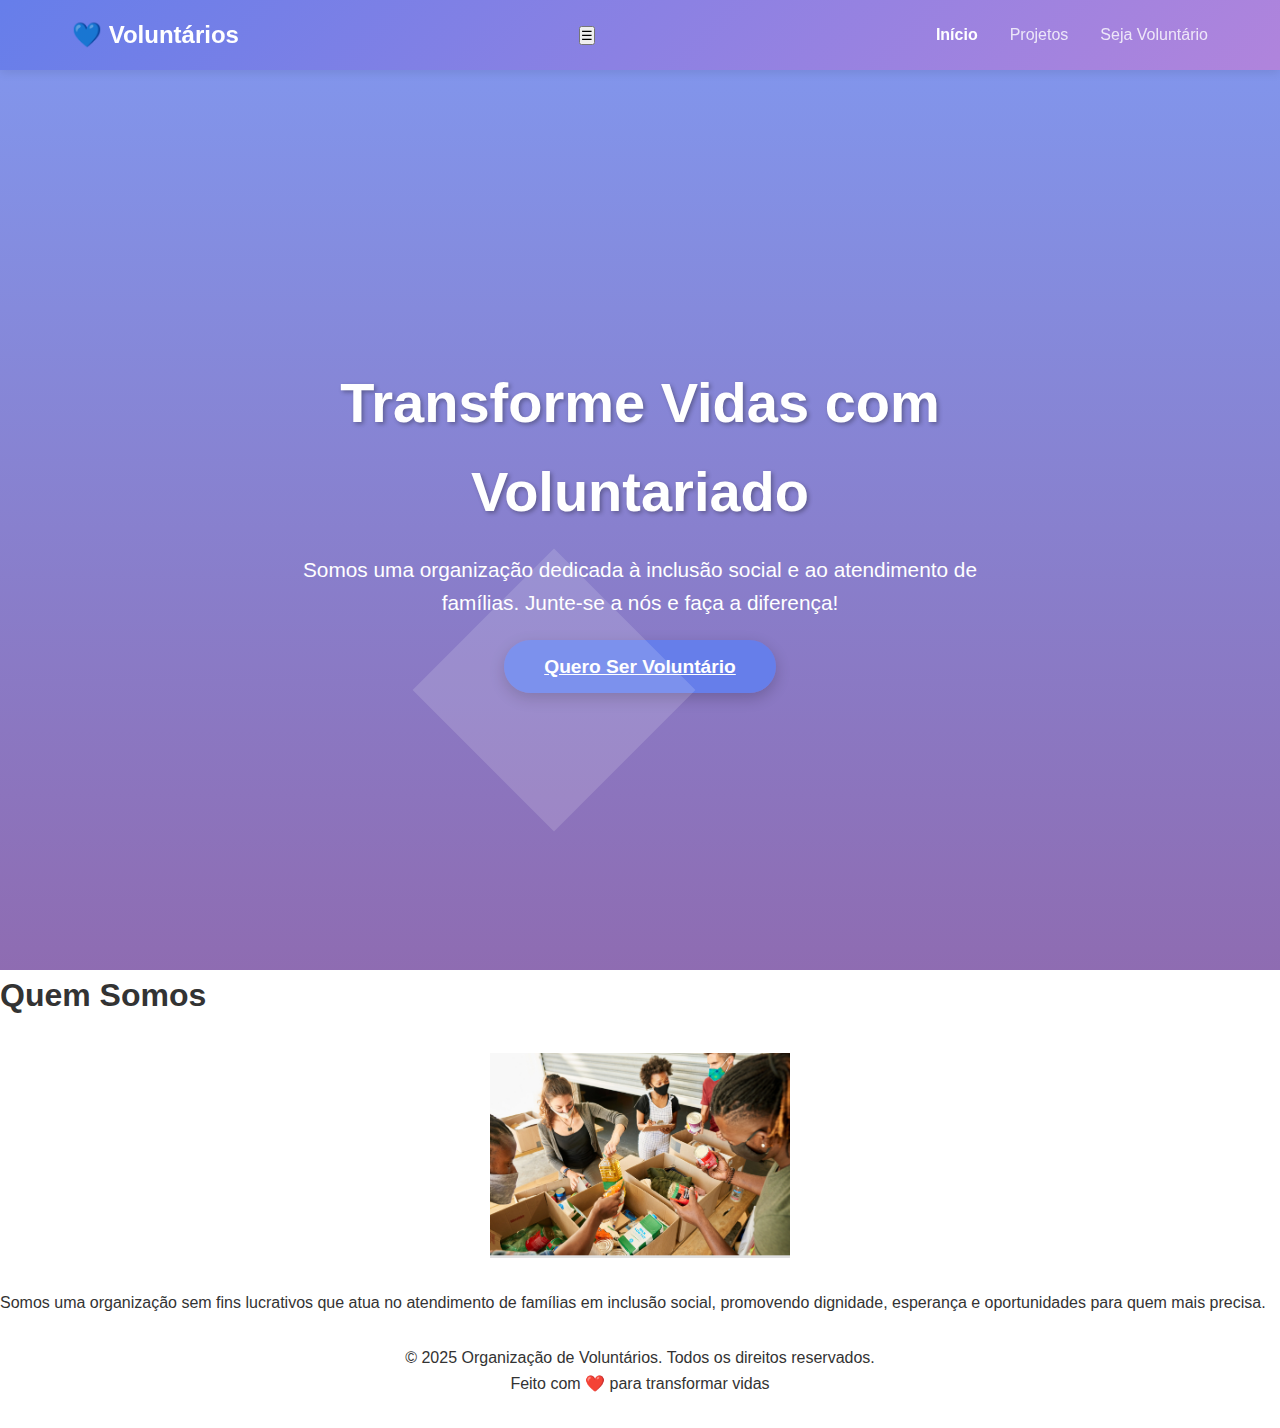
<file: index.html>
<!DOCTYPE html>
<html lang="pt-BR">
<head>
    <meta charset="UTF-8">
    <meta name="viewport" content="width=device-width, initial-scale=1.0">
    <title>Organização de Voluntários - Início</title>
    <link rel="stylesheet" href="css/style.css">
</head>
<body>
    <!-- Header -->
    <header>
        <nav>
            <div class="logo">&#128153; Voluntários</div>
            <button class="menu-toggle" onclick="toggleMenu()">☰</button>
            <ul id="navMenu">
                <li><a href="index.html" class="active">Início</a></li>
                <li><a href="projeto.html">Projetos</a></li>
                <li><a href="cadastro.html">Seja Voluntário</a></li>

            </ul>
        </nav>
    </header>

    <!-- Hero Section -->
    <section class="hero">
        <div class="hero-content">
            <h1>Transforme Vidas com Voluntariado</h1>
            <p>Somos uma organização dedicada à inclusão social e ao atendimento de famílias. Junte-se a nós e faça a diferença!</p>
            <a href="cadastro.html" class="btn-primary">Quero Ser Voluntário</a>
            </div>
    </section> 
    <!-- Quem Somos -->
    <section class="about">
        <h1>Quem Somos</h1>
         <img src="midia/voluntarioss.png" alt="Voluntários ajudando a comunidade" class="hero-image">
        <p>Somos uma organização sem fins lucrativos que atua no atendimento de famílias em inclusão social, promovendo dignidade, esperança e oportunidades para quem mais precisa.</p>
    </section>  
 
    <footer>
        <p>&copy; 2025 Organização de Voluntários. Todos os direitos reservados.</p>
     <p>Feito com &#10084;&#65039; para transformar vidas</p>
    </footer>

    <script src="script.js"></script>
</body>
</html>
</file>
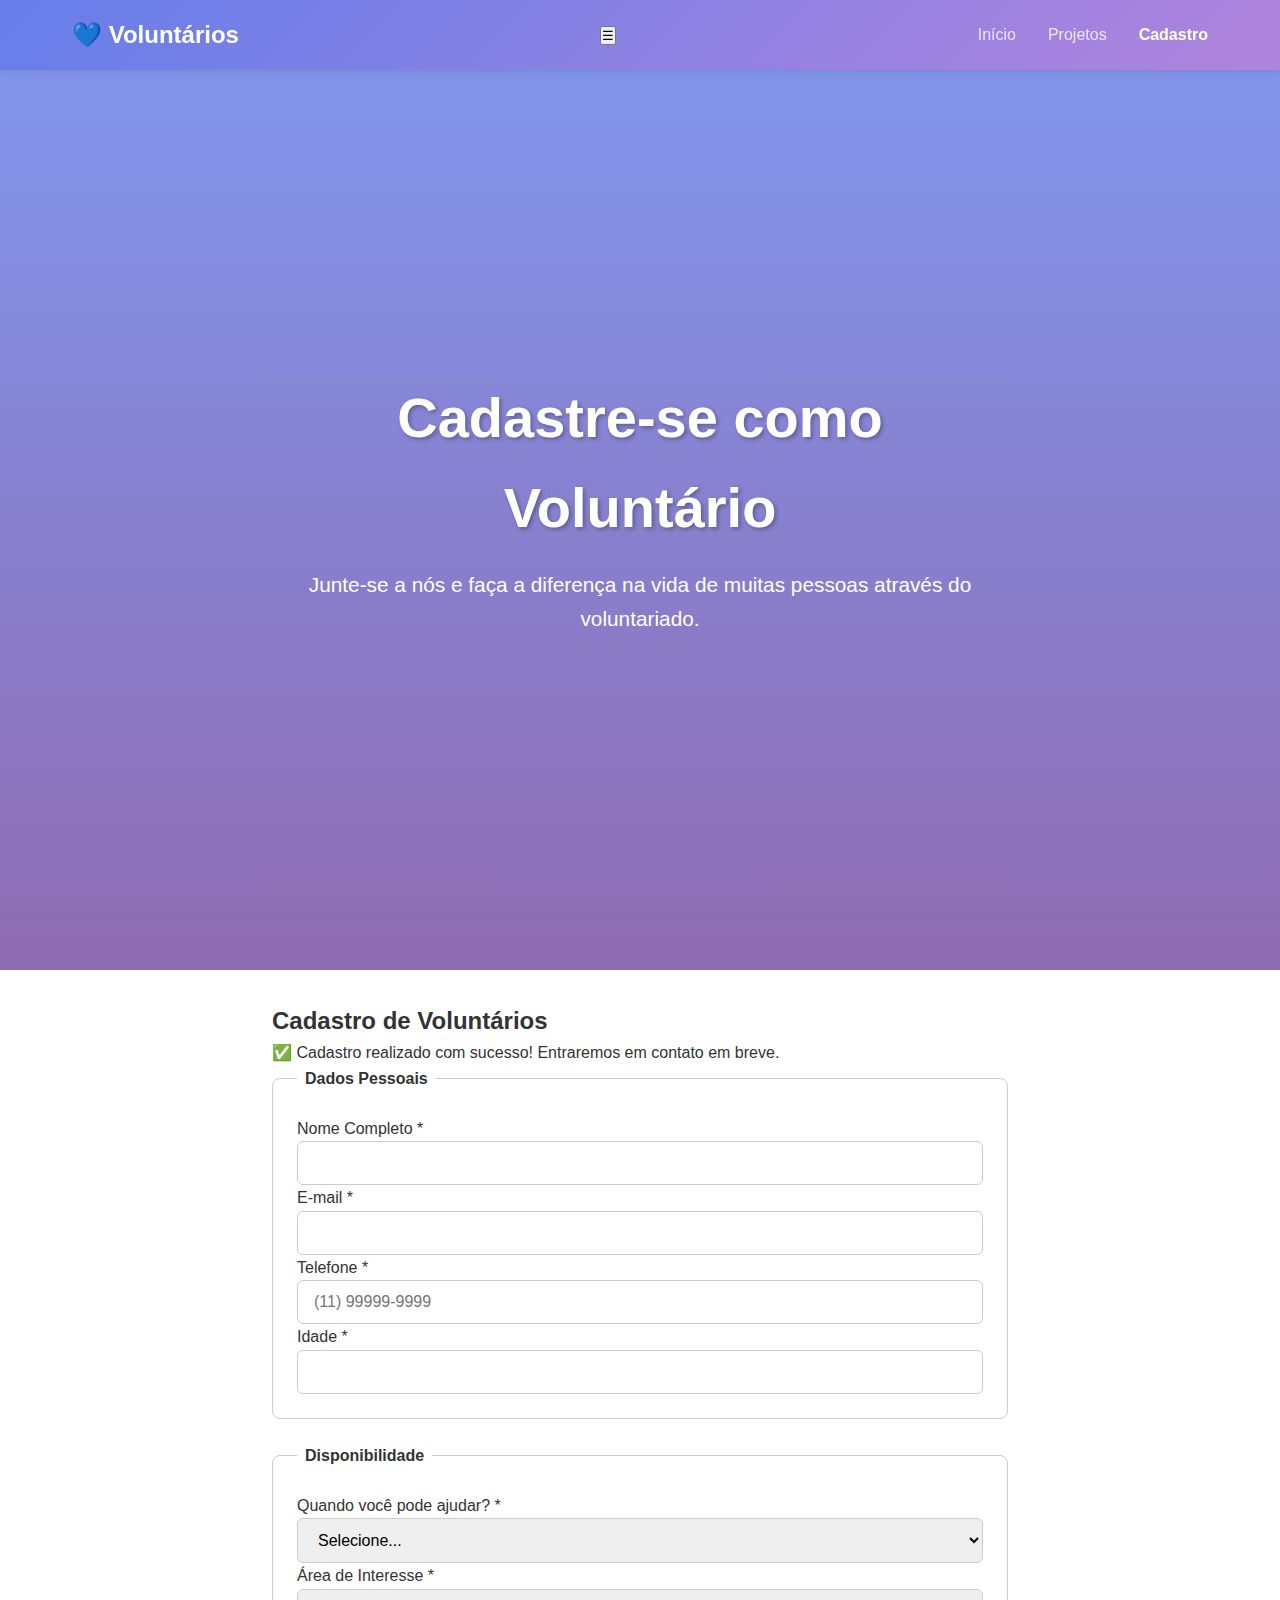
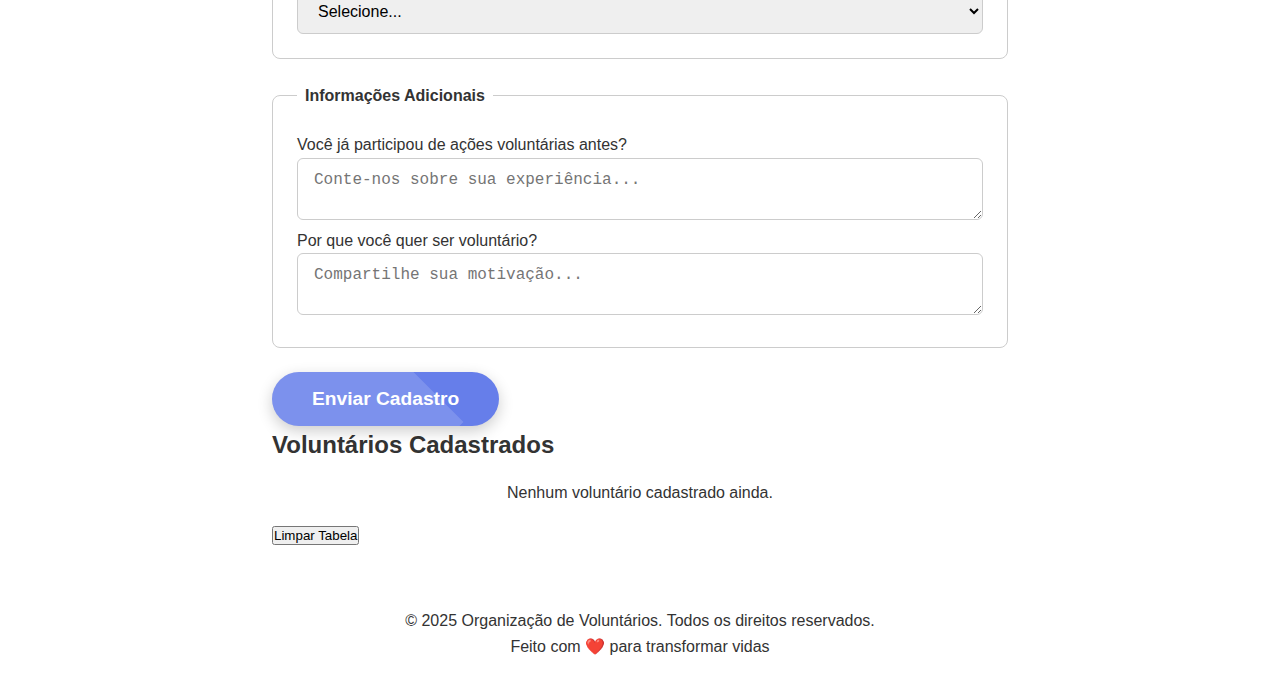
<file: cadastro.html>
<!DOCTYPE html>
<html lang="pt-BR">
<head>
    <meta charset="UTF-8">
    <meta name="viewport" content="width=device-width, initial-scale=1.0">
    <title>Cadastro de Voluntários</title>
    <link rel="stylesheet" href="css/style.css">
</head>
<body>
    <!-- Header -->
    <header>
        <nav>
           <div class="logo">&#128153; Voluntários</div>
            <button class="menu-toggle" onclick="toggleMenu()">☰</button>
            <ul id="navMenu">
                <li><a href="index.html">Início</a></li>
                <li><a href="projeto.html">Projetos</a></li>
                <li><a href="cadastro.html" class="active">Cadastro</a></li>
            </ul>
        </nav>
    </header>

   
    <section class="hero hero-cadastro">
        <div class="hero-content">
            <h1>Cadastre-se como Voluntário</h1>
            <p>Junte-se a nós e faça a diferença na vida de muitas pessoas através do voluntariado.</p>
        </div>
    </section>

    <!-- Formulário de Cadastro -->
    <main>
        <section class="signup-section">
            <h2>Cadastro de Voluntários</h2>
          <div class="success-message" id="successMessage">
                ✅ Cadastro realizado com sucesso! Entraremos em contato em breve.
            </div>
            <form id="volunteerForm" onsubmit="handleSubmit(event)">
                <fieldset>
                    <legend>Dados Pessoais</legend>
                    <div class="form-group">
                        <label for="nome">Nome Completo *</label>
                        <input type="text" id="nome" name="nome" required>
                    </div>
                    <div class="form-group">
                        <label for="email">E-mail *</label>
                        <input type="email" id="email" name="email" required>
                    </div>
                    <div class="form-group">
                        <label for="telefone">Telefone *</label>
                        <input type="tel" id="telefone" name="telefone" placeholder="(11) 99999-9999" required>
                    </div>
                    <div class="form-group">
                        <label for="idade">Idade *</label>
                        <input type="number" id="idade" name="idade" min="16" max="100" required>
                    </div>
                </fieldset>

                <fieldset>
                    <legend>Disponibilidade</legend>
                    <div class="form-group">
                        <label for="disponibilidade">Quando você pode ajudar? *</label>
                        <select id="disponibilidade" name="disponibilidade" required>
                            <option value="">Selecione...</option>
                            <option value="fins-de-semana">Fins de semana</option>
                            <option value="dias-uteis">Dias úteis</option>
                            <option value="flexivel">Horário flexível</option>
                            <option value="pontual">Ações pontuais</option>
                        </select>
                    </div>
                    <div class="form-group">
                        <label for="area-interesse">Área de Interesse *</label>
                        <select id="area-interesse" name="area-interesse" required>
                            <option value="">Selecione...</option>
                            <option value="distribuicao-alimentos">Distribuição de Alimentos</option>
                            <option value="educacao">Educação e Capacitação</option>
                            <option value="saude">Apoio à Saúde</option>
                            <option value="administrativo">Apoio Administrativo</option>
                            <option value="qualquer">Qualquer área</option>
                        </select>
                    </div>
                </fieldset>

                <fieldset>
                    <legend>Informações Adicionais</legend>
                    <div class="form-group">
                        <label for="experiencia">Você já participou de ações voluntárias antes?</label>
                        <textarea id="experiencia" name="experiencia" placeholder="Conte-nos sobre sua experiência..."></textarea>
                    </div>
                    <div class="form-group">
                        <label for="motivacao">Por que você quer ser voluntário?</label>
                        <textarea id="motivacao" name="motivacao" placeholder="Compartilhe sua motivação..."></textarea>
                    </div>
                </fieldset>

                <button type="submit" class="btn-primary">Enviar Cadastro</button>
            </form>
           <!-- Lista de Voluntários Cadastrados -->
            <section class="voluntarios-lista">
                <h2>Voluntários Cadastrados</h2>
                <div id="tabelaVoluntarios">                   
                </div>
                <button onclick="limparTabela()">Limpar Tabela</button>
            </section>

        </section>
    </main>

    <!-- Footer -->
    <footer>
        <p>&copy; 2025 Organização de Voluntários. Todos os direitos reservados.</p>
    <p>Feito com &#10084;&#65039; para transformar vidas</p>
    </footer>

    <script src="script.js"></script>
</body>
</html>
</file>
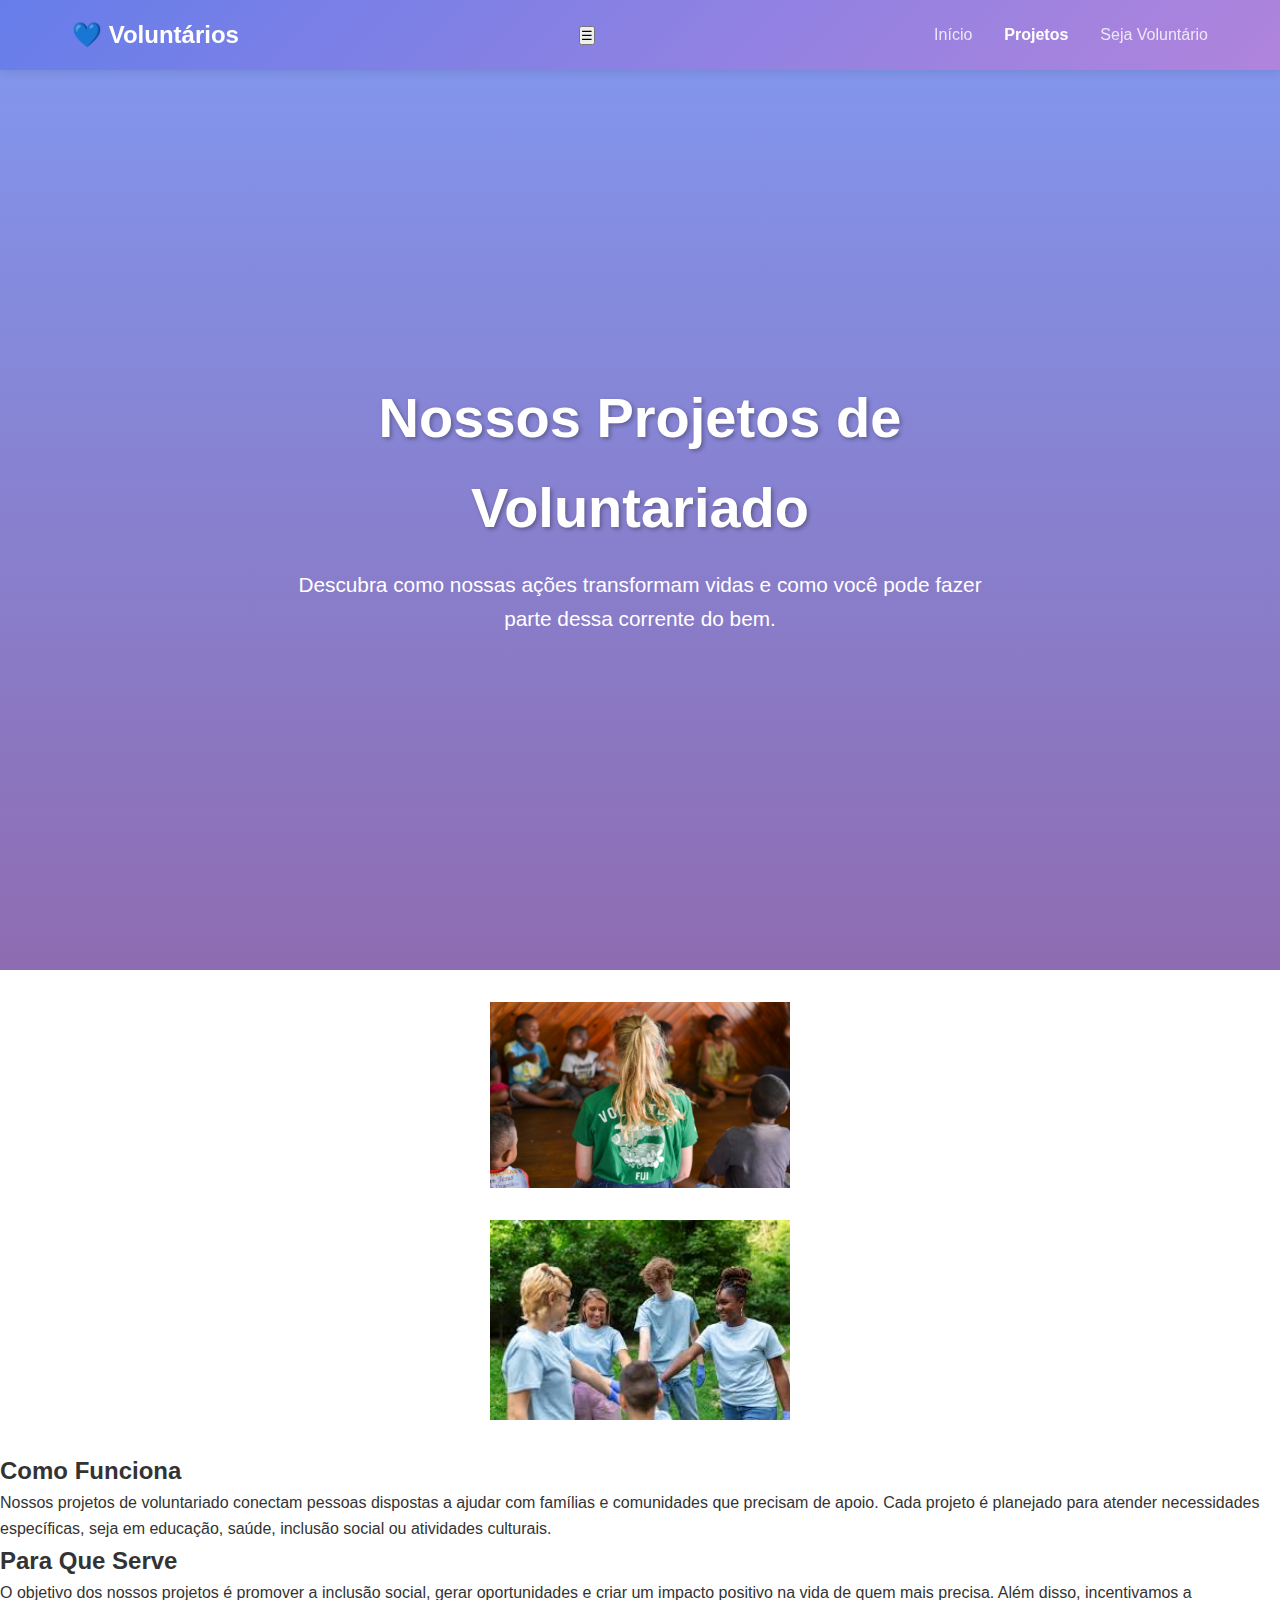
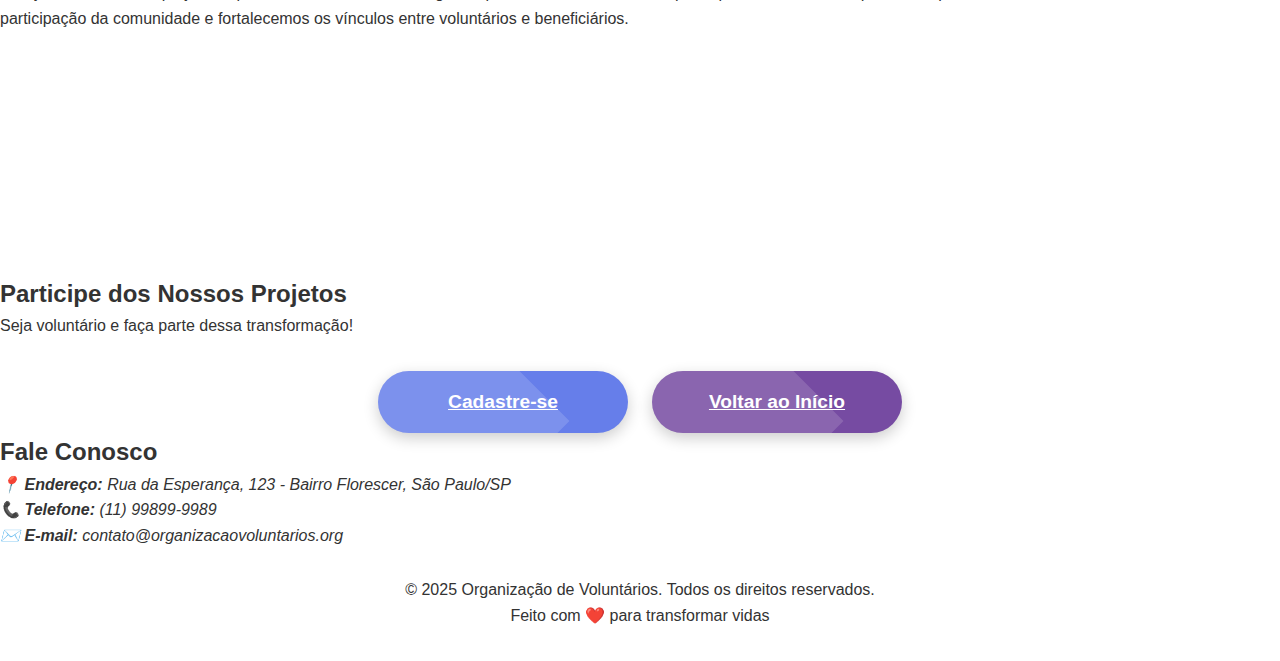
<file: projeto.html>
<!DOCTYPE html>
<html lang="pt-BR">
<head>
    <meta charset="UTF-8">
    <meta name="viewport" content="width=device-width, initial-scale=1.0">
    <title>Projetos de Voluntariado</title>
    <link rel="stylesheet" href="css/style.css">
</head>
<body>
    <!-- Header -->
    <header>
        <nav>
            <div class="logo">💙 Voluntários</div>
            <button class="menu-toggle" onclick="toggleMenu()">☰</button>
            <ul id="navMenu">
                <li><a href="index.html">Início</a></li>
                <li><a href="projeto.html" class="active">Projetos</a></li>
                <li><a href="cadastro.html">Seja Voluntário</a></li>
            </ul>
        </nav>
    </header>

    <!-- Hero Section -->
    <section class="hero">
        <div class="hero-content">
            <h1>Nossos Projetos de Voluntariado</h1>
            <p>Descubra como nossas ações transformam vidas e como você pode fazer parte dessa corrente do bem.</p>
        </div>
    </section>

    <!-- Sobre o Projeto -->
    <section class="about">
         <img src="midia/foto.voluntario.Jpeg" alt="Voluntários ajudando a comunidade" class="hero-image">
         <img src="midia/voluntariado.jpg" alt="Voluntário sorridente" class="hero-image">
        <h2>Como Funciona</h2>
        <p>Nossos projetos de voluntariado conectam pessoas dispostas a ajudar com famílias e comunidades que precisam de apoio. Cada projeto é planejado para atender necessidades específicas, seja em educação, saúde, inclusão social ou atividades culturais.</p>

        <h2>Para Que Serve</h2>
        <p>O objetivo dos nossos projetos é promover a inclusão social, gerar oportunidades e criar um impacto positivo na vida de quem mais precisa. Além disso, incentivamos a participação da comunidade e fortalecemos os vínculos entre voluntários e beneficiários.</p>

        <div class="impact-cards">
            <div class="card">
                <div class="card-icon">📚</div>
                <h3>Educação</h3>
                <p>Projetos que oferecem suporte escolar, reforço e capacitação para crianças e adultos.</p>
            </div>
            <div class="card">
                <div class="card-icon">🏥</div>
                <h3>Saúde</h3>
                <p>Campanhas de conscientização, atendimento básico e apoio a pessoas em vulnerabilidade.</p>
            </div>
            <div class="card">
                <div class="card-icon">🎨</div>
                <h3>Cultura e Inclusão</h3>
                <p>Atividades culturais e sociais que promovem integração, autoestima e cidadania.</p>
            </div>
        </div>
    </section>

    <!-- Call to Action -->
    <section class="cta">
        <div class="cta-content">
            <h2>Participe dos Nossos Projetos</h2>
            <p>Seja voluntário e faça parte dessa transformação!</p>
            <div class="cta-buttons">
                <a href="cadastro.html" class="btn-primary">Cadastre-se</a>
                <a href="index.html" class="btn-secondary">Voltar ao Início</a>
            </div>
        </div>
    </section>

    <!-- Contato -->
    <section class="contact">
        <h2>Fale Conosco</h2>
        <address>
            <p>📍 <strong>Endereço:</strong> Rua da Esperança, 123 - Bairro Florescer, São Paulo/SP</p>
            <p>📞 <strong>Telefone:</strong> (11) 99899-9989</p>
            <p>✉️ <strong>E-mail:</strong> contato@organizacaovoluntarios.org</p>
        </address>
    </section>

    <!-- Footer -->
    <footer>
        <p>&copy; 2025 Organização de Voluntários. Todos os direitos reservados.</p>
        <p>Feito com ❤️ para transformar vidas</p>
    </footer>

    <script src="script.js"></script>
</body>
     
</html>
</file>
<file: css/style.css>
* {
    margin: 0;
    padding: 0;
    box-sizing: border-box;
}


body {
    font-family: 'Segoe UI', Tahoma, Geneva, Verdana, sans-serif;
    line-height: 1.6;
    color: #333;
}


/* ==========================
   Header e Navegação
   ========================== */
header {
    background: linear-gradient(135deg, #667eea 0%, #b084dc 100%);
    color: white;
    padding: 1rem 0;
    position: fixed;
    width: 100%;
    top: 0;
    z-index: 1000;
    box-shadow: 0 2px 10px rgba(0,0,0,0.1);
}

.hero-image{
    display: block;
    margin: 2rem auto;
    width: 300px;
    height: auto;
}
 


nav {
    max-width: 1200px;
    margin: 0 auto;
    display: flex;
    justify-content: space-between;
    align-items: center;
    padding: 0 2rem;
}


.logo {
    font-size: 1.5rem;
    font-weight: bold;
}


nav ul {
    display: flex;
    list-style: none;
    gap: 2rem;
}


nav a {
    color: white;
    text-decoration: none;
    transition: opacity 0.3s;
    font-weight: 500;
}


nav a:hover,
nav a.active {
    opacity: 1;
    font-weight: bold;
}


nav a {
    opacity: 0.8;
}



.hero {
    background: linear-gradient(rgba(102, 126, 234, 0.8), rgba(118, 75, 162, 0.8)),
                url('data:image/svg+xml,<svg xmlns="http://www.w3.org/2000/svg" viewBox="0 0 1200 600"><rect fill="%23f0f0f0" width="1200" height="600"/></svg>');
    background-size: cover;
    background-position: center;
    height: 100vh;
    display: flex;
    align-items: center;
    justify-content: center;
    text-align: center;
    color: white;
    margin-top: 70px;
}


.hero-page {
    background: linear-gradient(135deg, #667eea 0%, #764ba2 100%);
    padding: 8rem 2rem 4rem;
    text-align: center;
    color: white;
    margin-top: 70px;
}


.hero-content, .signup-section {
    max-width: 800px;
    margin: 0 auto;
    padding: 2rem;
    animation: fadeInUp 1s ease-out;
}


.hero h1,
.hero-page h1 {
    font-size: 3.5rem;
    margin-bottom: 1rem;
    text-shadow: 2px 2px 4px rgba(0,0,0,0.3);
}


.hero p,
.hero-page p {
    font-size: 1.3rem;
    margin-bottom: 2rem;
}

.cta-buttons{
    display: flex;
    flex-direction: row;/*lado a lado*/
    gap: 1.5rem; /* espaços entre os botões*/
    justify-content: center;/* centralizados os horizontes*/
    align-items: center;
    flex-wrap: wrap;
    margin-top: 2rem;
}

.btn-primary, .btn-secondary{
    flex: 1 1 200px;
    max-width: 250px;
    padding: 1rem 2.5rem;
    font-size: 1.2rem;
    font-weight: bold;
    border-radius: 50px;
    border: none;
    cursor: pointer;
    transition: all 0.3s ease;
    box-shadow: 0 5px 15px rgba(0, 0, 0, 0.2);
    position: relative;
    overflow: hidden;
    text-align: center;
}

.btn-primary{
    background: #667eea;
    color: white;
}
.btn-secondary{
    background: #764ba2;
    color: white;
}

.btn-primary:hover, .btn-secondary:hover{
    transform: translateY(-3px) scale(1.05);
    box-shadow: 0 10px 25px rgba(0,0, 0, 0.3);

}
.btn-primary::after, .btn-secondary::after{
    content: '';
    position: absolute;
    top: -50px;
    left: -50px;
    width: 200px;
    height: 200px;
    background: rgba(255,255,255, 0.15);
    transform: rotate(45deg);
    transition: all 0.5 ease;
}
.btn-primary:hover::after, .btn-secondary:hover::after{
    top:-20px;
    left: -20px;

}

form fieldset{
    border: 1px solid #ccc;
    border-radius: 8px;
    padding: 1.5rem;
    margin-bottom: 1.5rem;
}
form legend{
    font-weight: bold;
    padding: 0 0.5rem;
}
form-group{
    margin-bottom: 1rem;

}
.form-label{
    display: block;
    margin-bottom: 0.5rem;
    font-weight: 500;
}
.form-group input,
.form-group select,
.form-group textarea{
    width: 100%;
    padding: 0.75rem 1rem;
    border-radius: 6px;
    border: 1px solid #ccc;
    font-size: 1rem;
}
.sucess-message{
    display: none;
    margin-top: 1rem;
    color:green;
    font-weight: bold;
    text-align: center;
}

footer{
    text-align: center;
    padding: 2rem;
    background: white;
    margin-top: -3px;
}

#tabelaVoluntarios table{
    width: 100%;
    border-collapse: collapse;
    margin-top: 1rem;
    font-family: 'Segoi UI', 'Segoe UI', Tahoma, Geneva, Verdana, sans-serif;
}
#tabelaVoluntarios th,
#tabelaVoluntarios td{
    padding: 0.75rem 1rem;
    border: 1px solid #ccc;
    text-align: center; 

}
#tabelaVoluntarios th{
    background-color: #667eea;
    color: white;
    font-family: 600;
}
#tabelaVoluntarios tr:nth-child(even){
    background-color: #f9f9f9;
}
#tabelaVoluntarios tr:hover{
    background-color: #e0e0ff;
}
#tabelaVoluntarios table{
    border-radius: 8px;
    overflow: hidden;
    box-shadow: 0 2px 8px rgba(0,0,0, 1);
}
#tabelaVoluntarios p{
    text-align: center;
    font-weight: 500;
    color: #333;
    padding: 1rem;
}
</file>
